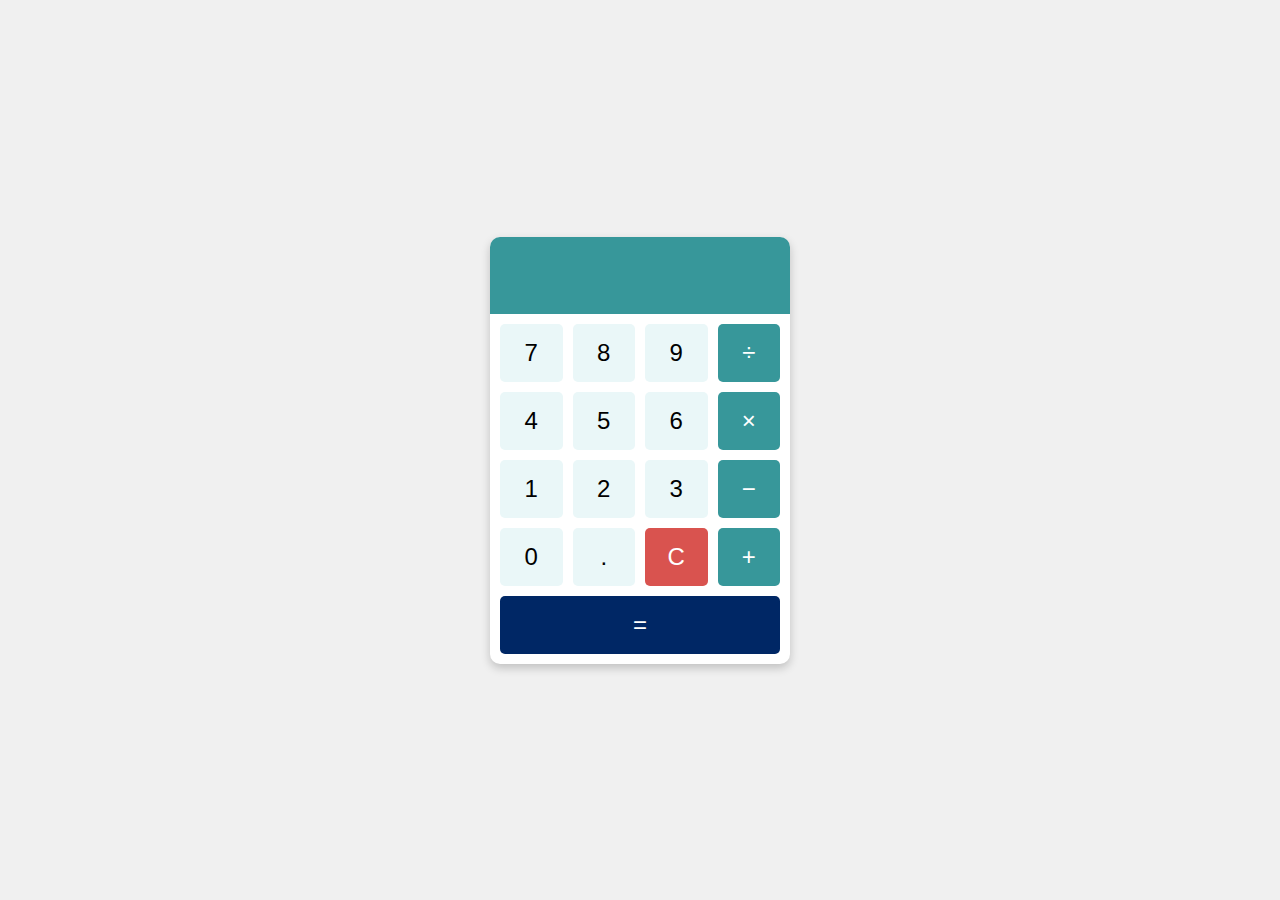
<file: Calculator/index.html>
<!DOCTYPE html>
<html lang="en">
<head>
    <meta charset="UTF-8">
    <meta name="viewport" content="width=device-width, initial-scale=1.0">
    <title>Calculator</title>
    <link rel="stylesheet" href="style.css">
</head>
<body>
    <div class="calculator">
        <div class="display">
            <input type="text" id="calc-display" disabled />
        </div>
        <div class="buttons">
            <button class="btn" data-value="7">7</button>
            <button class="btn" data-value="8">8</button>
            <button class="btn" data-value="9">9</button>
            <button class="btn operator" data-value="/">÷</button>

            <button class="btn" data-value="4">4</button>
            <button class="btn" data-value="5">5</button>
            <button class="btn" data-value="6">6</button>
            <button class="btn operator" data-value="*">×</button>

            <button class="btn" data-value="1">1</button>
            <button class="btn" data-value="2">2</button>
            <button class="btn" data-value="3">3</button>
            <button class="btn operator" data-value="-">−</button>

            <button class="btn" data-value="0">0</button>
            <button class="btn" data-value=".">.</button>
            <button class="btn clear" data-value="clear">C</button>
            <button class="btn operator" data-value="+">+</button>

            <button class="btn equal" data-value="=">=</button>
        </div>
    </div>
    <script src="index.js"></script>
</body>
</html>
</file>
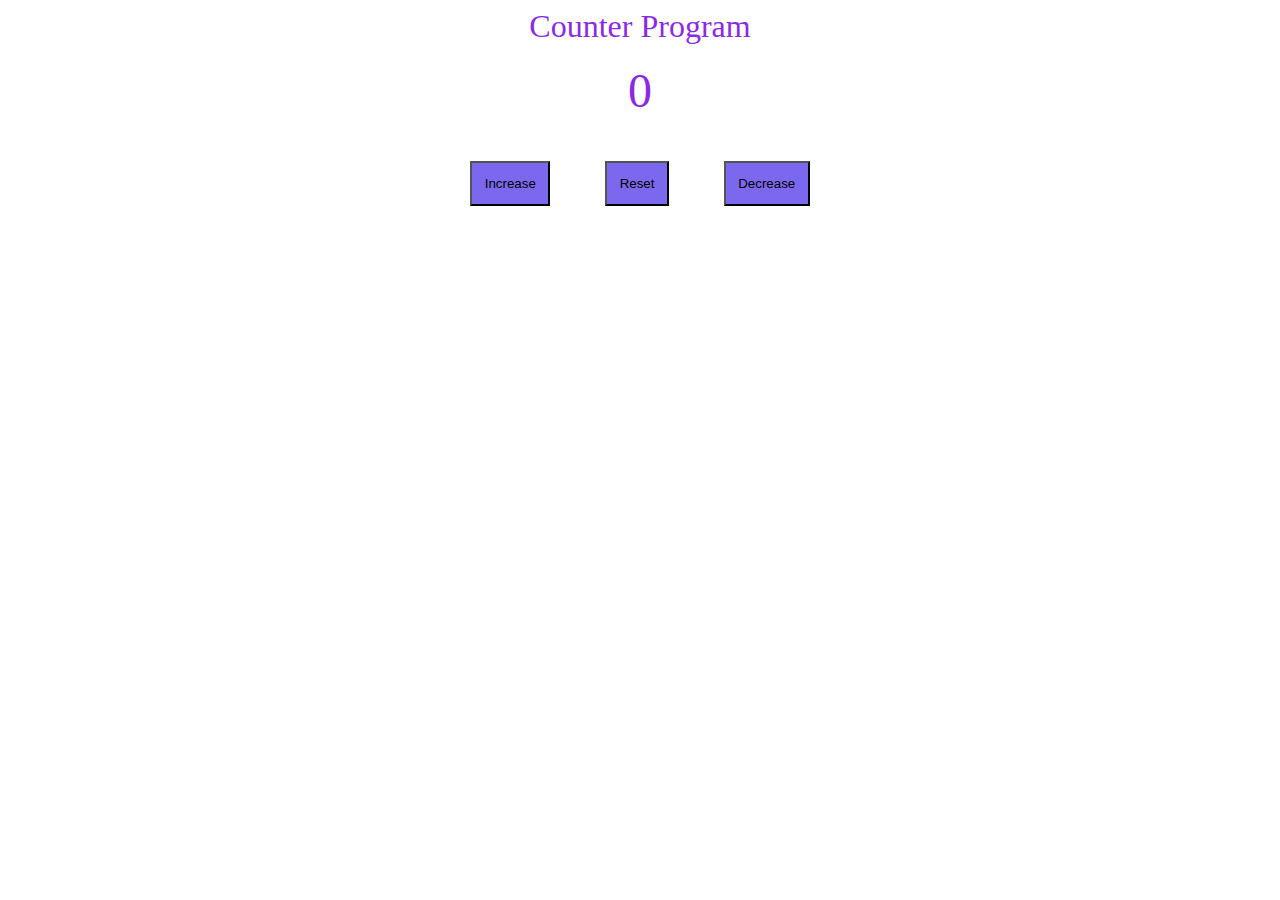
<file: Counter_program/index.html>
<!DOCTYPE html>
<html lang="en">
<head>
    <meta charset="UTF-8">
    <meta name="viewport" content="width=device-width, initial-scale=1.0">
    <title>Document</title>
    <link rel="stylesheet" href="style.css">

</head>
<body>

    <label id="program_label">Counter Program</label>
    <br>
    <label id="counting_label">0</label>
    <br>
    <div id="btn_container">
        <button id="increase_btn" >Increase</button>
        <button id="reset_btn" >Reset</button>
        <button id="decrease_btn">Decrease</button>
    </div>
    
    <script src="./index.js"></script>

</body>
</html>
</file>
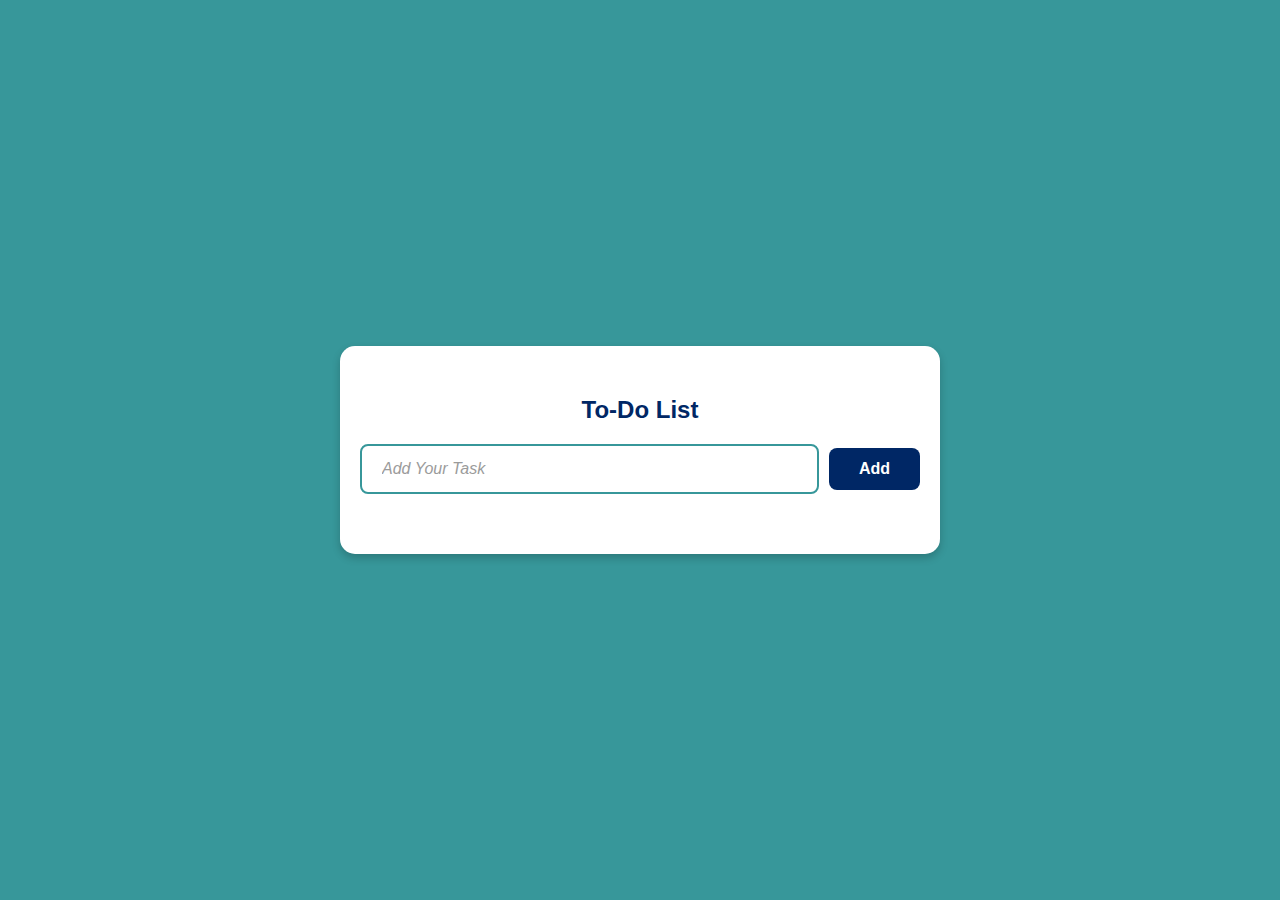
<file: To_do_list/index.html>
<!DOCTYPE html>
<html lang="en">
<head>
    <meta charset="UTF-8">
    <meta name="viewport" content="width=device-width, initial-scale=1.0">
    <title>To-Do List</title>
    <link rel="stylesheet" href="./style.css">
</head>
<body>
    <div id="main_container">
        <div id="headingContainer">
            <h2>To-Do List</h2>
            <div id="row">
                <input type="text" id="txt_input" placeholder="Add Your Task">
                <button id="add_btn">Add</button>
            </div>
            <ul id="list_container">
                

            </ul>
        </div>
    </div>
   
    <script src="./index.js"></script>
</body>
</html>
</file>
<file: Calculator/style.css>
body {
    font-family: Arial, sans-serif;
    display: flex;
    justify-content: center;
    align-items: center;
    min-height: 100vh;
    margin: 0;
    background-color: #f0f0f0;
}

.calculator {
    background-color: #ffffff;
    border-radius: 10px;
    box-shadow: 0 4px 10px rgba(0, 0, 0, 0.2);
    overflow: hidden;
    width: 300px;
}

.display {
    background-color: #37979a;
    padding: 15px;
    text-align: right;
}

#calc-display {
    width: 100%;
    border: none;
    outline: none;
    background: none;
    color: #ffffff;
    font-size: 2rem;
    text-align: right;
    padding: 5px 10px;
}

.buttons {
    display: grid;
    grid-template-columns: repeat(4, 1fr);
    gap: 10px;
    padding: 10px;
}

.btn {
    font-size: 1.5rem;
    background-color: #eaf7f8;
    border: none;
    border-radius: 5px;
    cursor: pointer;
    padding: 15px 0;
    text-align: center;
    transition: background-color 0.3s;
}

.btn:hover {
    background-color: #d4f0f1;
}

.operator {
    background-color: #37979a;
    color: #ffffff;
}

.operator:hover {
    background-color: #2d7d82;
}

.equal {
    background-color: #002765;
    color: #ffffff;
    grid-column: span 4;
}

.equal:hover {
    background-color: #004699;
}

.clear {
    background-color: #d9534f;
    color: #ffffff;
}

.clear:hover {
    background-color: #c9302c;
}

.operator.selected {
    background-color: #ffcc00; 
    color: #002765;         
    font-weight: bold;       
    transform: scale(1.1);   
    box-shadow: 0 2px 5px rgba(0, 0, 0, 0.2); 
}
</file>
<file: Counter_program/style.css>
#program_label{
    display: block;
    text-align: center;
    font-size: 2em;
    color: blueviolet
}
#counting_label{
    display: block;
    text-align: center;
    font-size: 3em;
    color:blueviolet;
}
button{
    padding: 1%;
    margin: 2%;
    text-align: center;
    background-color:mediumslateblue
}
button:hover{
    background-color: fuchsia;
}
#btn_container{
    text-align: center;
    
}
</file>
<file: To_do_list/style.css>
body {
    font-family: Arial, sans-serif;
    margin: 0;
    padding: 0;
    box-sizing: border-box;
    background-color: #37979a;
    display: flex;
    align-items: center;
    justify-content: center;
    min-height: 100vh;
}

#main_container {
    width: 90%;
    max-width: 600px;
    margin: 0 auto;
}

#headingContainer {
    padding: 30px 20px 40px;
    border-radius: 15px;
    background-color: #ffffff;
    box-shadow: 0 4px 8px rgba(0, 0, 0, 0.2);
}

h2 {
    color: #002765;
    text-align: center;
    margin-bottom: 20px;
    font-size: 24px;
    font-weight: bold;
}

#row {
    display: flex;
    align-items: center;
    justify-content: space-between;
    margin-bottom: 20px;
}

input {
    flex: 1;
    padding: 14px 20px;
    font-size: 16px;
    border: 2px solid #37979a;
    border-radius: 8px;
    outline: none;
    background-color: #ffffff;
    transition: border-color 0.3s;
}

input:focus {
    border-color: #002765;
}

input::placeholder {
    color: #9b9b9b;
    font-style: italic;
}

#add_btn {
    margin-left: 10px;
    padding: 12px 30px;
    font-size: 16px;
    font-weight: bold;
    color: #ffffff;
    background-color: #002765;
    border: none;
    border-radius: 8px;
    cursor: pointer;
    transition: background-color 0.3s;
}

#add_btn:hover {
    background-color: #004699;
}

#list_container {
    margin-top: 20px;
    padding: 0;
    list-style-type: none;
}

.task-item {
    display: flex;
    align-items: center;
    justify-content: flex-start;
    padding: 10px;
    margin-bottom: 10px;
    background-color: #eaf7f8;
    border-radius: 8px;
    border: 1px solid #37979a;
    box-shadow: 0 2px 5px rgba(0, 0, 0, 0.1);
    transition: background-color 0.3s, transform 0.2s;
}

.task-item:hover {
    background-color: #d4f0f1;
    transform: scale(1.02);
}

.task-checkbox {
    margin-right: 10px;
    cursor: pointer;
    width: 18px;
    height: 18px;
}

.task-text {
    font-size: 16px;
    color: #002765;
    word-wrap: break-word;
    flex: 1;
}

.delete-btn {
    padding: 6px 12px;
    font-size: 14px;
    color: #ffffff;
    background-color: #d9534f;
    border: none;
    border-radius: 5px;
    cursor: pointer;
    transition: background-color 0.3s;
}

.delete-btn:hover {
    background-color: #c9302c;
}
</file>
